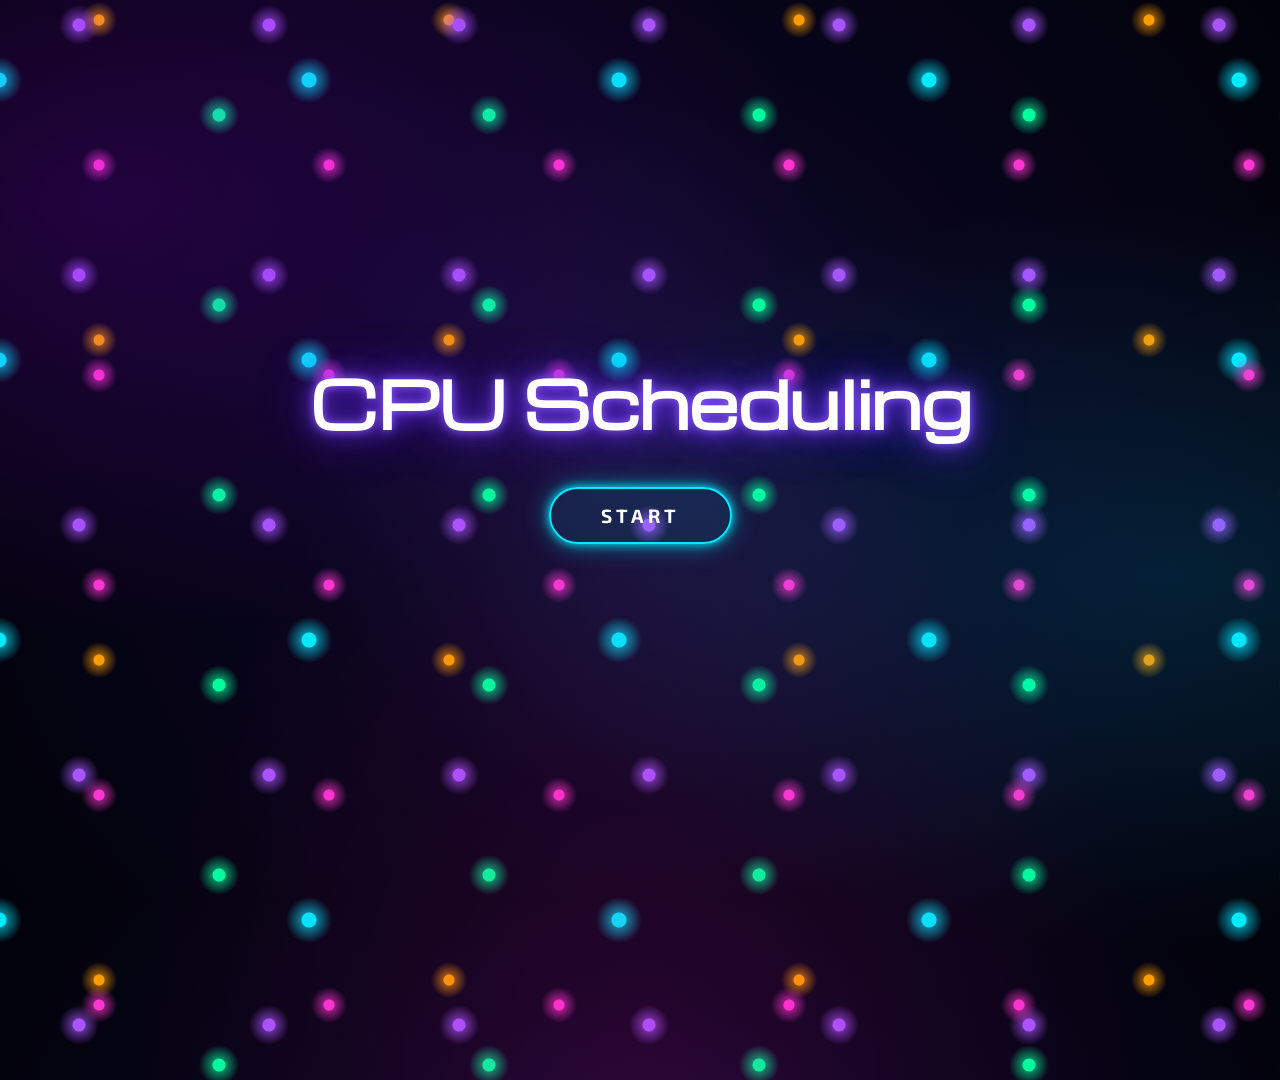
<file: index.html>
<!DOCTYPE html>
<html lang="en">
<head>
    <meta charset="UTF-8">
    <meta name="viewport" content="width=device-width, initial-scale=1.0">

    <title>CPU Scheduling</title>

    <link rel="preconnect" href="https://fonts.googleapis.com">
    <link rel="preconnect" href="https://fonts.gstatic.com" crossorigin>

    <link href="https://fonts.googleapis.com/css2?family=Exo+2:wght@400;600;700&family=Michroma&display=swap" rel="stylesheet">

    <link rel="stylesheet" href="des.css">
</head>

<body>

    <main class="container">
        <h1>CPU Scheduling</h1>

        <a href="start.html" class="start-btn">START</a>
    </main>

</body>
</html>
</file>
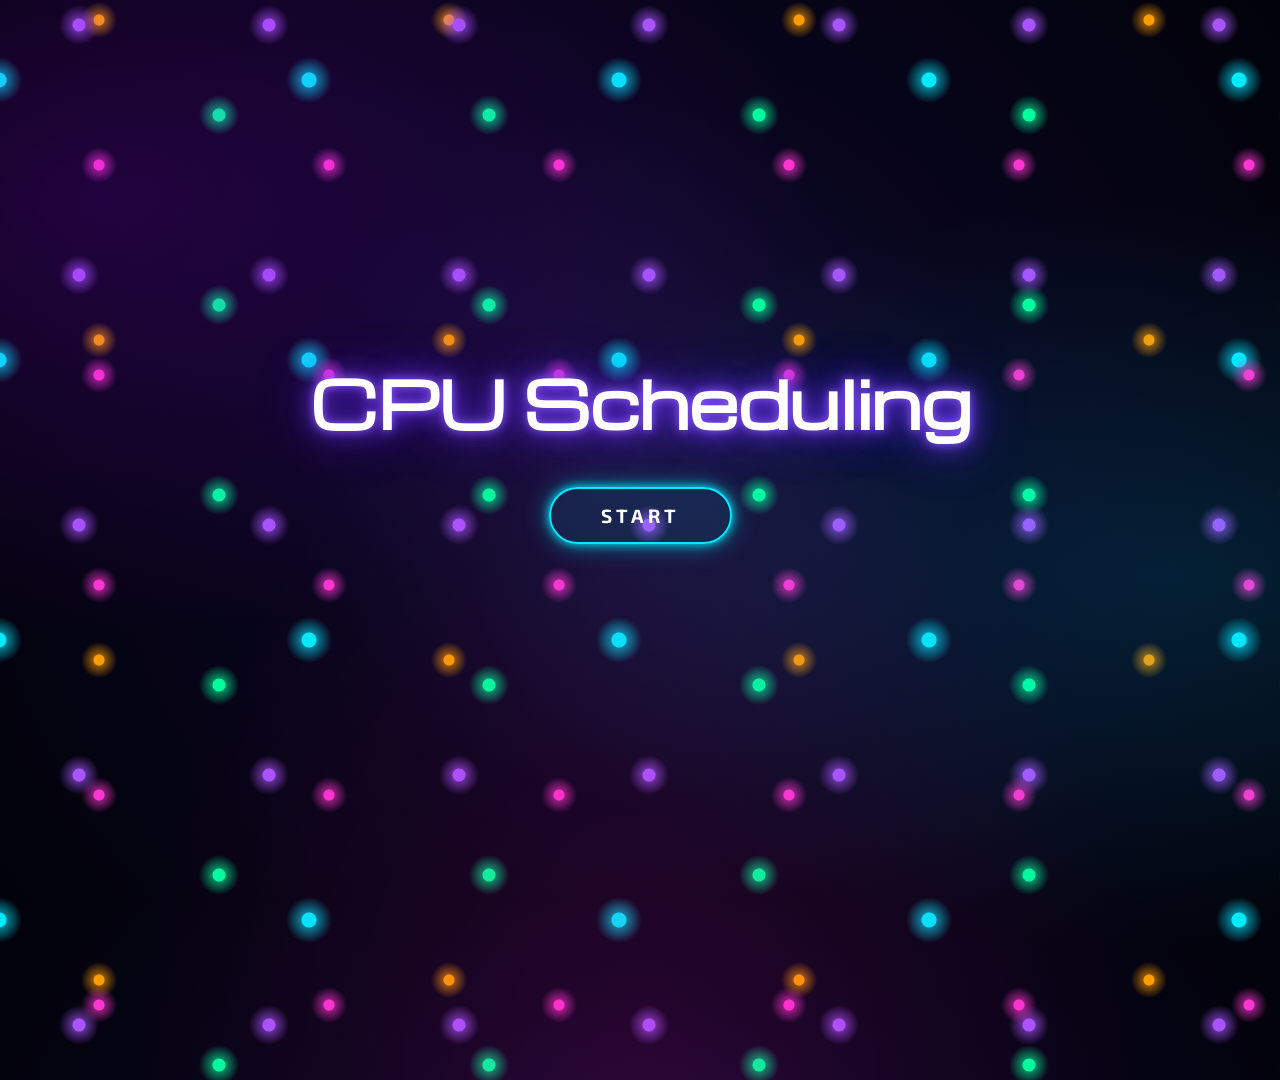
<file: cpusched.html>
<!DOCTYPE html>
<html lang="en">
<head>
    <meta charset="UTF-8">
    <meta name="viewport" content="width=device-width, initial-scale=1.0">

    <title>CPU Scheduling</title>

    <link rel="preconnect" href="https://fonts.googleapis.com">
    <link rel="preconnect" href="https://fonts.gstatic.com" crossorigin>

    <link href="https://fonts.googleapis.com/css2?family=Exo+2:wght@400;600;700&family=Michroma&display=swap" rel="stylesheet">

    <link rel="stylesheet" href="des.css">
</head>

<body>

    <main class="container">
        <h1>CPU Scheduling</h1>

        <a href="start.html" class="start-btn">START</a>
    </main>

</body>
</html>
</file>
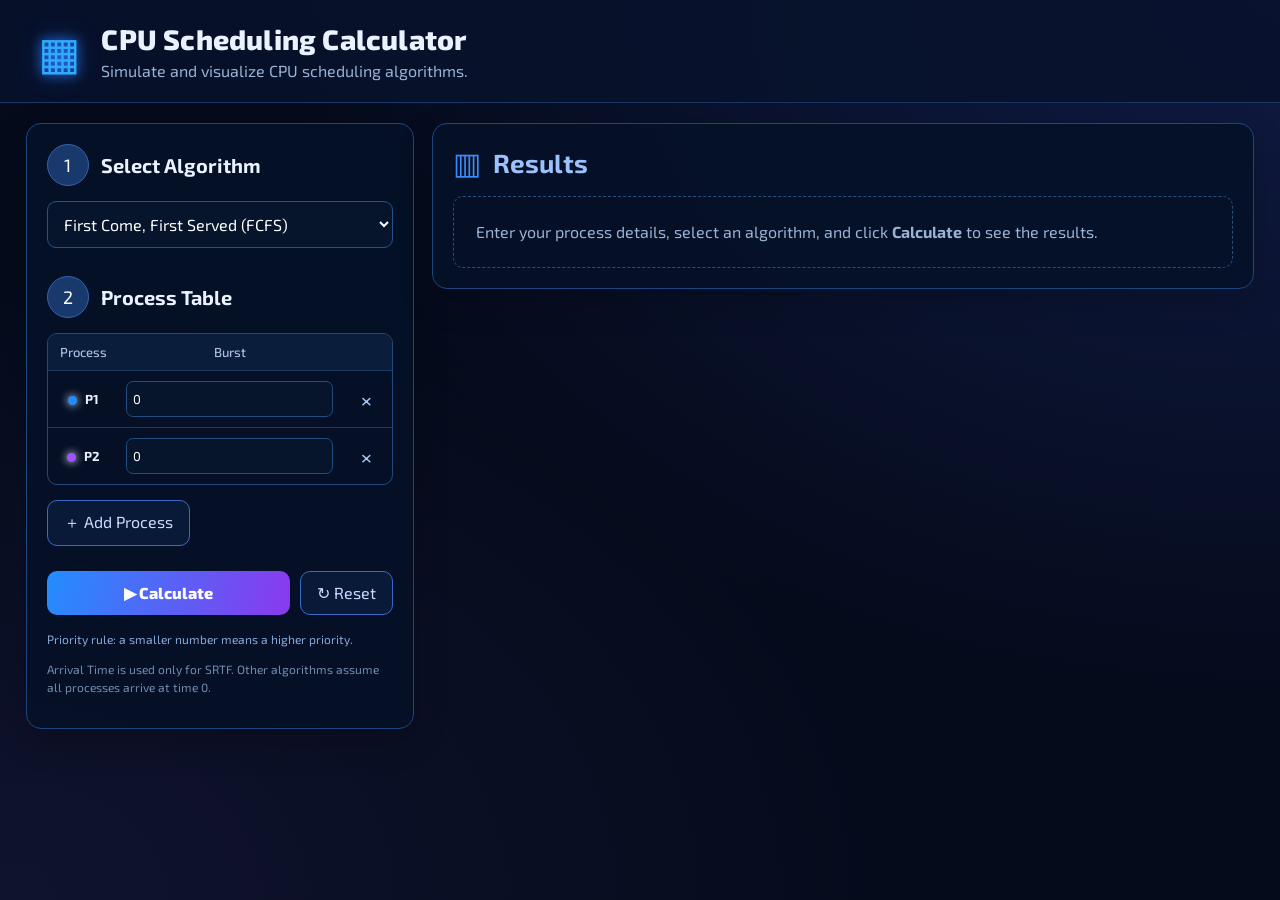
<file: start.html>
<!DOCTYPE html>
<html lang="en">
<head>
    <meta charset="UTF-8">
    <meta name="viewport" content="width=device-width, initial-scale=1.0">
    <meta name="theme-color" content="#050b1b">

    <title>CPU Scheduling Calculator</title>

    <link rel="preconnect" href="https://fonts.googleapis.com">
    <link rel="preconnect" href="https://fonts.gstatic.com" crossorigin>
    <link href="https://fonts.googleapis.com/css2?family=Exo+2:wght@400;500;600;700;800&display=swap" rel="stylesheet">

    <link rel="stylesheet" href="calculator.css">
    <script src="calculator.js" defer></script>
</head>
<body>

<header class="topbar">
    <div class="logo" aria-hidden="true">▦</div>
    <div class="topbar-content">
        <h1>CPU Scheduling Calculator</h1>
        <p>Simulate and visualize CPU scheduling algorithms.</p>
    </div>
</header>

<main class="dashboard">

    <section class="panel input-panel">
        <div class="heading">
            <span class="step">1</span>
            <h2>Select Algorithm</h2>
        </div>

        <label class="visually-hidden" for="algorithm">Scheduling algorithm</label>
        <select id="algorithm" class="control">
            <option value="fcfs">First Come, First Served (FCFS)</option>
            <option value="sjf">Shortest Job First (SJF)</option>
            <option value="srtf">Shortest Remaining Time First (SRTF)</option>
            <option value="priority">Priority Scheduling</option>
            <option value="rr">Round Robin (RR)</option>
        </select>

        <div class="heading section-gap">
            <span class="step">2</span>
            <h2>Process Table</h2>
        </div>

        <div class="table-wrap">
            <table class="process-table">
                <thead>
                    <tr>
                        <th>Process</th>
                        <th id="arrival-head" hidden>Arrival</th>
                        <th>Burst</th>
                        <th id="priority-head" hidden>Priority</th>
                        <th aria-label="Actions"></th>
                    </tr>
                </thead>
                <tbody id="process-body"></tbody>
            </table>
        </div>

        <button type="button" id="add-process" class="outline-button add-button">
            ＋ Add Process
        </button>

        <div id="quantum-area" class="quantum-area" hidden>
            <label for="quantum">Time Quantum (RR)</label>
            <input type="number" id="quantum" class="control" min="0.01" step="any" value="2">
        </div>

        <div class="button-row">
            <button type="button" id="calculate" class="primary-button">▶ Calculate</button>
            <button type="button" id="reset" class="outline-button">↻ Reset</button>
        </div>

        <p class="hint">Priority rule: a smaller number means a higher priority.</p>
        <p class="hint secondary-hint">
            Arrival Time is used only for SRTF. Other algorithms assume all processes arrive at time 0.
        </p>
    </section>

    <section class="panel results-panel">
        <div class="heading">
            <span class="results-icon" aria-hidden="true">▥</span>
            <h2>Results</h2>
        </div>

        <div id="empty-state" class="empty-state">
            Enter your process details, select an algorithm, and click
            <strong>Calculate</strong> to see the results.
        </div>

        <section id="gantt-section" class="result-card" hidden>
            <div class="card-heading">
                <h3>Gantt Chart</h3>
                <p>Shows the order of CPU execution.</p>
            </div>

            <!-- The timeline can scroll horizontally when there are many boundaries. -->
            <div class="gantt-timeline">
    <div id="gantt-chart" class="gantt-chart"
         aria-label="CPU execution timeline"></div>
    <div id="gantt-ticks" class="gantt-ticks"
         aria-label="Gantt chart time markers"></div>
</div>
        </section>

        <section id="animation-section" class="result-card" hidden>
            <div class="card-heading">
                <h3>Process Animation</h3>
                <p>Watch the cannon fire neon particles as each process receives CPU time.</p>
            </div>

            <div id="tubes" class="tubes"></div>

            <div class="playback">
                <div class="playback-buttons">
                    <button type="button" id="play">▶ Play</button>
                    <button type="button" id="pause" disabled>Ⅱ Pause</button>
                    <button type="button" id="restart">↻ Restart</button>
                </div>

                <label class="speed-control" for="speed">
                    Speed
                    <select id="speed">
                        <option value="2000">0.5×</option>
                        <option value="1000" selected>1×</option>
                        <option value="500">2×</option>
                        <option value="250">4×</option>
                    </select>
                </label>

                <span id="clock" aria-live="polite">Time: 0</span>
            </div>
        </section>

        <section id="details-section" class="result-card" hidden>
            <div class="card-heading">
                <h3>Scheduling Details</h3>
                <p>Calculated times for every process.</p>
            </div>

            <div class="table-wrap details-wrap">
                <table class="details-table">
                    <thead>
                        <tr>
                            <th>Process</th>
                            <th id="details-arrival-head" hidden>Arrival</th>
                            <th>Burst</th>
                            <th>Completion</th>
                            <th>Turnaround</th>
                            <th>Waiting</th>
                            <th>Response</th>
                        </tr>
                    </thead>
                    <tbody id="details-body"></tbody>
                </table>
            </div>

            <div id="averages" class="averages"></div>
        </section>
    </section>
</main>

</body>
</html>
</file>
<file: des.css>
/* Remove default spacing */
* {
    margin: 0;
    padding: 0;
    box-sizing: border-box;
}

body {
    min-height: 100vh;
    display: flex;
    justify-content: center;
    align-items: center;
    overflow: hidden;

    /* Galaxy background */
    background:
        radial-gradient(circle at center, #19113f 0%, #08051c 45%, #02020a 100%);

    color: white;
    font-family: "Exo 2", sans-serif;
}

/* Centered content */
.container {
    text-align: center;
    z-index: 2;
}

/* Main title */
h1 {
    font-family: "Michroma", sans-serif;
    font-size: clamp(1.8rem, 5vw, 4rem);
    color: #ffffff;

    text-shadow:
        0 0 10px #8a5cff,
        0 0 25px #7b3cff,
        0 0 50px #4d20ff;

    margin-bottom: 40px;
}

/* Start button */
.start-btn {
    display: inline-block;
    padding: 15px 50px;

    font-family: "Exo 2", sans-serif;
    font-size: 1.2rem;
    font-weight: 700;
    letter-spacing: 4px;

    color: white;
    text-decoration: none;

    border: 2px solid #00eaff;
    border-radius: 50px;

    background: rgba(0, 234, 255, 0.08);

    box-shadow:
        0 0 10px #00eaff,
        0 0 25px rgba(0, 234, 255, 0.5);

    transition: 0.3s;
}

/* Button hover effect */
.start-btn:hover {
    background: #00eaff;
    color: #05051a;

    box-shadow:
        0 0 20px #00eaff,
        0 0 50px #00eaff;

    transform: scale(1.08);
}

/* Neon galaxy balls */
body::before,
body::after {
    content: "";
    position: absolute;
    inset: -20%;

    pointer-events: none;
    z-index: 1;
}

/* Pink, blue, and purple glowing balls */
body::before {
    background:
        radial-gradient(circle, #ff36d1 0 5px, #ff36d188 6px, transparent 18px),
        radial-gradient(circle, #00eaff 0 7px, #00eaff88 8px, transparent 23px),
        radial-gradient(circle, #a855ff 0 6px, #a855ff88 7px, transparent 20px),
        radial-gradient(circle, #ff9d00 0 5px, #ff9d0088 6px, transparent 18px),
        radial-gradient(circle, #00ff9d 0 6px, #00ff9d88 7px, transparent 20px);

    background-size:
        230px 210px,
        310px 280px,
        190px 250px,
        350px 320px,
        270px 190px;

    background-position:
        10px 30px,
        100px 120px,
        50px 80px,
        180px 40px,
        70px 200px;

    animation: drift 18s linear infinite;
}

/* Soft galaxy glow */
body::after {
    background:
        radial-gradient(ellipse at 20% 30%, #a000ff30, transparent 35%),
        radial-gradient(ellipse at 80% 60%, #00c8ff25, transparent 35%),
        radial-gradient(ellipse at 50% 100%, #ff00aa20, transparent 40%);
}

/* Floating effect */
@keyframes drift {
    from {
        transform: translate(0, 0);
    }

    to {
        transform: translate(-230px, -210px);
    }
}
</file>
<file: calculator.css>
/* ============================================
   1. GLOBAL SETTINGS AND COLORS
============================================ */

* {
    box-sizing: border-box;
}

:root {
    --bg: #050b1b;
    --panel: #07142a;
    --card: #06142b;
    --line: #1c477e;
    --text: #eaf2ff;
    --muted: #9bb2d5;
    --blue: #238dff;
    --purple: #a052ff;
    --cyan: #5ee7ff;
}

html {
    min-width: 320px;
    scroll-behavior: smooth;
}

body {
    margin: 0;
    min-height: 100vh;
    background:
        radial-gradient(ellipse at top right, #101b45, transparent 55%),
        radial-gradient(ellipse at bottom left, #10132e, transparent 50%),
        var(--bg);
    color: var(--text);
    font-family: "Exo 2", sans-serif;
}

button,
input,
select {
    font: inherit;
}

button:focus-visible,
input:focus-visible,
select:focus-visible {
    outline: 2px solid var(--cyan);
    outline-offset: 3px;
}

[hidden] {
    display: none !important;
}

.visually-hidden {
    position: absolute;
    width: 1px;
    height: 1px;
    padding: 0;
    margin: -1px;
    overflow: hidden;
    clip: rect(0, 0, 0, 0);
    white-space: nowrap;
    border: 0;
}


/* ============================================
   2. TOP HEADER
============================================ */

.topbar {
    display: flex;
    align-items: center;
    gap: 20px;
    padding: 22px 3%;
    border-bottom: 1px solid #173765;
    background: #08122bdd;
}

.logo {
    flex-shrink: 0;
    color: #2faaff;
    font-size: 45px;
    line-height: 1;
    text-shadow:
        0 0 12px #287cff,
        0 0 25px #287cff70;
}

.topbar-content {
    min-width: 0;
}

h1 {
    margin: 0;
    font-size: clamp(22px, 2.2vw, 34px);
    font-weight: 800;
    letter-spacing: .2px;
}

.topbar p {
    margin: 5px 0 0;
    color: var(--muted);
}


/* ============================================
   3. DASHBOARD AND PANELS
============================================ */

.dashboard {
    display: grid;
    grid-template-columns: minmax(320px, .85fr) minmax(0, 1.8fr);
    gap: 18px;
    padding: 20px 2%;
    align-items: start;
}

.panel {
    min-width: 0;
    padding: 20px;
    border: 1px solid var(--line);
    border-radius: 15px;
    background: #051127e8;
    box-shadow: 0 12px 35px #0003;
}

.heading {
    display: flex;
    align-items: center;
    gap: 12px;
    margin-bottom: 15px;
}

.heading h2 {
    margin: 0;
    font-size: 20px;
}

.step {
    display: grid;
    flex-shrink: 0;
    place-items: center;
    width: 42px;
    height: 42px;
    border-radius: 50%;
    background: #19396c;
    border: 1px solid #3263ae;
    color: #fff;
    font-size: 18px;
}

.section-gap {
    margin-top: 28px;
}


/* ============================================
   4. INPUTS
============================================ */

.control {
    width: 100%;
    padding: 12px;
    color: #fff;
    background: #06142c;
    border: 1px solid #25528a;
    border-radius: 9px;
}

.control:focus {
    border-color: #6c63ff;
}

select.control {
    cursor: pointer;
}

input[type="number"] {
    appearance: textfield;
    -moz-appearance: textfield;
}

input[type="number"]::-webkit-inner-spin-button,
input[type="number"]::-webkit-outer-spin-button {
    margin: 0;
    -webkit-appearance: none;
}

.process-table input,
td input {
    width: 100%;
    min-width: 45px;
    padding: 9px 6px;
    color: #fff;
    background: #06142c;
    border: 1px solid #204c80;
    border-radius: 7px;
}

.process-table input:focus,
td input:focus {
    border-color: var(--blue);
    outline: none;
    box-shadow: 0 0 0 2px #238dff25;
}


/* ============================================
   5. TABLES AND PROCESS INPUT ROWS
============================================ */

.table-wrap {
    width: 100%;
    overflow-x: auto;
    border: 1px solid #214a7b;
    border-radius: 10px;
}

table {
    width: 100%;
    border-collapse: collapse;
}

th,
td {
    padding: 10px 7px;
    border-bottom: 1px solid #1a3b64;
    text-align: center;
    font-size: 13px;
}

th {
    color: #a9c1e5;
    background: #0a1d3a;
    font-weight: 500;
}

tbody tr:last-child td {
    border-bottom: none;
}

.process-table {
    min-width: 240px;
}

.process-name {
    white-space: nowrap;
    font-weight: 700;
}

.process-dot {
    display: inline-block;
    width: 9px;
    height: 9px;
    margin-right: 5px;
    border-radius: 50%;
    vertical-align: middle;
    box-shadow: 0 0 8px currentColor;
}

.remove-process {
    width: 30px;
    height: 30px;
    color: #a7c9f7;
    background: transparent;
    border: none;
    border-radius: 6px;
    cursor: pointer;
    font-size: 22px;
    line-height: 1;
}

.remove-process:hover {
    color: #ff7197;
    background: #ff71971a;
}


/* ============================================
   6. BUTTONS AND QUANTUM INPUT
============================================ */

.outline-button,
.primary-button,
.playback button {
    padding: 11px 16px;
    border-radius: 10px;
    cursor: pointer;
    transition:
        background .2s ease,
        border-color .2s ease,
        filter .2s ease,
        transform .2s ease;
}

.outline-button {
    color: #c9dcff;
    border: 1px solid #3c68c7;
    background: #081a38;
}

.outline-button:hover {
    background: #112c59;
    border-color: #6193ff;
}

.add-button {
    margin-top: 15px;
}

.button-row {
    display: flex;
    gap: 10px;
    margin-top: 25px;
}

.primary-button {
    flex: 1;
    color: #fff;
    border: none;
    background: linear-gradient(105deg, #238dff, #8b39ed);
    font-weight: 800;
}

.primary-button:hover {
    filter: brightness(1.15);
    transform: translateY(-1px);
}

.quantum-area {
    margin-top: 25px;
}

.quantum-area label {
    display: block;
    margin-bottom: 10px;
    font-weight: 600;
}

.hint {
    margin-top: 15px;
    color: #86a9d9;
    font-size: 12px;
    line-height: 1.5;
}

.secondary-hint {
    margin-top: 8px;
    color: #708caf;
}


/* ============================================
   7. RESULTS PANEL AND CARDS
============================================ */

.results-icon {
    color: #388dff;
    font-size: 30px;
}

.results-panel > .heading h2 {
    color: #9bc2ff;
    font-size: 26px;
}

.empty-state {
    padding: 22px;
    border: 1px dashed #28507d;
    border-radius: 10px;
    color: var(--muted);
    line-height: 1.6;
}

.result-card {
    min-width: 0;
    margin-bottom: 14px;
    padding: 16px;
    border: 1px solid #1d4778;
    border-radius: 12px;
    background: #06142b;
}

.result-card:last-child {
    margin-bottom: 0;
}

.card-heading {
    margin-bottom: 15px;
}

.card-heading h3 {
    margin: 0;
    font-size: 18px;
}

.card-heading p {
    margin: 4px 0 0;
    color: var(--muted);
    font-size: 13px;
    line-height: 1.5;
}



/* ============================================
   8. GANTT TIMELINE SCROLL CONTAINER
   The chart and labels scroll together.
============================================ */

.gantt-timeline {
    display: block;
    position: relative;
    width: 100%;
    max-width: 100%;
    overflow-x: auto;
    overflow-y: hidden;
    padding: 0 0 10px;
    scrollbar-width: thin;
    scrollbar-color: #3263ae #07142a;
    overscroll-behavior-x: contain;
}

.gantt-timeline::-webkit-scrollbar {
    height: 7px;
}

.gantt-timeline::-webkit-scrollbar-track {
    background: #07142a;
    border-radius: 10px;
}

.gantt-timeline::-webkit-scrollbar-thumb {
    background: #3263ae;
    border-radius: 10px;
}

.gantt-timeline::-webkit-scrollbar-thumb:hover {
    background: #5a8eea;
}


/* ============================================
   9. GANTT CHART BLOCKS
============================================ */

.gantt-chart {
    display: flex;
    position: relative;
    width: max-content;
    min-width: 100%;
    min-height: 54px;
    overflow: hidden;
    border: 5px solid #122747;
    border-radius: 10px;
    background: #0a1a32;
    isolation: isolate;
}

.gantt-segment {
    position: relative;
    display: flex;
    flex: 0 0 auto;
    align-items: center;
    justify-content: center;
    box-sizing: border-box;
    min-width: 0;
    min-height: 44px;
    overflow: hidden;
    color: #fff;
    font-size: 12px;
    font-weight: 700;
    white-space: nowrap;
    border-right: 1px solid #ffffff55;
}

.gantt-segment:last-child {
    border-right: none;
}

.gantt-segment.idle {
    background: repeating-linear-gradient(
        135deg,
        #25334b,
        #25334b 8px,
        #17243a 8px,
        #17243a 16px
    );
    color: #c2d0e5;
}


/* ============================================
   10. GANTT TIME LABELS
   Labels are positioned by JavaScript using
   the pixel position of each segment boundary.
============================================ */

.gantt-ticks {
    display: block;
    position: relative;
    box-sizing: border-box;
    width: max-content;
    min-width: 100%;
    height: 38px;
    margin: 0;
    padding: 0;
    overflow: visible;
    color: #b8cbe8;
    font-size: 12px;
    font-variant-numeric: tabular-nums;
}

.gantt-ticks span {
    position: absolute;
    top: 9px;
    display: block;
    white-space: nowrap;
    line-height: 1;
    z-index: 5;
}

.gantt-ticks .tick-start {
    transform: translateX(0);
}

.gantt-ticks .tick-middle {
    transform: translateX(-50%);
}

.gantt-ticks .tick-end {
    transform: translateX(-100%);
}

/* ============================================
   11. PROCESS ANIMATION LAYOUT
============================================ */

.tubes {
    display: flex;
    flex-direction: column;
    gap: 24px;
    padding: 12px 4px 16px;
}

.tube-item {
    display: flex;
    flex-direction: column;
    gap: 9px;
    min-width: 0;
}

.tube-label {
    color: #e5efff;
    font-size: 14px;
    font-weight: 700;
}

.cannon-bar {
    position: relative;
    display: flex;
    align-items: center;
    height: 48px;
    min-width: 0;
    padding: 0 3px;
}


/* ============================================
   12. PROCESS PROGRESS BAR
============================================ */

.process-bar {
    position: relative;
    width: 100%;
    height: 18px;
    overflow: hidden;
    border: 1px solid #29558a;
    border-radius: 999px;
    background: linear-gradient(90deg, #071329, #0b1b36);
    box-shadow:
        inset 0 0 9px #0009,
        0 0 8px #0a4bff20;
}

.process-fill {
    position: relative;
    width: 0%;
    height: 100%;
    overflow: hidden;
    border-radius: inherit;
    transition: width .04s linear;
    box-shadow: 0 0 12px #238dff80;
}

.process-fill::after {
    content: "";
    position: absolute;
    top: 0;
    right: 0;
    width: 18px;
    height: 100%;
    background: #ffffff70;
    filter: blur(5px);
}


/* ============================================
   13. MOVING NEON CANNON
============================================ */

.cannon {
    position: absolute;
    top: 6px;
    left: 3px;
    width: 36px;
    height: 36px;
    z-index: 5;
    pointer-events: none;
    transition: left .04s linear;
}

.cannon-body {
    position: absolute;
    top: 12px;
    left: 4px;
    width: 24px;
    height: 12px;
    border: 1px solid #91e9ff;
    border-radius: 5px;
    background: linear-gradient(90deg, #47c7ff, #8a5cff);
    box-shadow:
        0 0 7px #47c7ff,
        0 0 15px #47c7ff90;
}

.cannon-body::before {
    content: "";
    position: absolute;
    top: 2px;
    left: 4px;
    width: 10px;
    height: 4px;
    border-radius: 3px;
    background: #e5fcff;
}

.cannon-body::after {
    content: "";
    position: absolute;
    top: 2px;
    right: -8px;
    width: 9px;
    height: 8px;
    border-radius: 0 4px 4px 0;
    background: #b86cff;
    box-shadow: 0 0 8px #a052ff;
}

.cannon-glow {
    position: absolute;
    inset: 4px;
    border-radius: 50%;
    background: #4dc9ff40;
    filter: blur(7px);
}


/* ============================================
   14. FIRING PARTICLES
============================================ */

.cannon-particles {
    position: absolute;
    top: 15px;
    left: 27px;
    width: 50px;
    height: 15px;
    overflow: visible;
    opacity: 0;
}

.cannon.firing .cannon-particles {
    opacity: 1;
}

.particle {
    position: absolute;
    top: 3px;
    left: 0;
    width: 5px;
    height: 5px;
    border-radius: 50%;
    background: #6fe6ff;
    box-shadow:
        0 0 5px #6fe6ff,
        0 0 12px #6fe6ff;
    animation: particle-shot .38s linear infinite;
}

.particle:nth-child(2) {
    top: -2px;
    width: 4px;
    height: 4px;
    background: #b36dff;
    box-shadow: 0 0 8px #b36dff;
    animation-delay: -.12s;
}

.particle:nth-child(3) {
    top: 8px;
    width: 3px;
    height: 3px;
    animation-delay: -.24s;
}

@keyframes particle-shot {
    0% {
        transform: translateX(0) scale(1);
        opacity: 1;
    }

    100% {
        transform: translateX(34px) scale(.25);
        opacity: 0;
    }
}


/* ============================================
   15. PROCESS PROGRESS LABELS
============================================ */

.tube-percent {
    display: flex;
    align-items: center;
    gap: 8px;
    color: #a9c9f5;
    font-size: 12px;
    font-variant-numeric: tabular-nums;
}

.tube-percent strong {
    min-width: 40px;
    color: #fff;
    font-size: 13px;
}


/* ============================================
   16. ANIMATION PLAYBACK CONTROLS
============================================ */

.playback {
    display: flex;
    align-items: center;
    flex-wrap: wrap;
    gap: 12px;
    margin-top: 12px;
    padding-top: 15px;
    border-top: 1px solid #18375e;
}

.playback-buttons {
    display: flex;
    flex-wrap: wrap;
    gap: 8px;
}

.playback button {
    padding: 9px 12px;
    color: #cde0ff;
    background: #0b2041;
    border: 1px solid #2b5488;
    font-size: 13px;
}

.playback button:hover:not(:disabled) {
    background: #153566;
    border-color: #5795ff;
}

.playback button:disabled {
    opacity: .4;
    cursor: not-allowed;
}

.speed-control {
    display: flex;
    align-items: center;
    gap: 7px;
    margin-left: auto;
    color: var(--muted);
    font-size: 13px;
}

.playback select {
    padding: 7px 9px;
    color: #fff;
    background: #091b36;
    border: 1px solid #2b5488;
    border-radius: 7px;
    cursor: pointer;
}

#clock {
    color: #a9c6ef;
    font-size: 13px;
    font-variant-numeric: tabular-nums;
    white-space: nowrap;
}


/* ============================================
   17. SCHEDULING DETAILS TABLE
============================================ */

.details-wrap {
    max-width: 100%;
}

.details-table {
    min-width: 650px;
}

.details-table th,
.details-table td {
    padding: 10px 8px;
    border: 1px solid #193a62;
    white-space: nowrap;
    font-size: 12px;
}

.details-table th {
    background: #0a1d3a;
}

.details-table td {
    color: #dbe8ff;
}

.averages {
    display: flex;
    flex-wrap: wrap;
    gap: 12px 22px;
    padding-top: 16px;
    color: #aac9f4;
    font-size: 13px;
    line-height: 1.6;
}

.averages strong {
    color: #fff;
    font-variant-numeric: tabular-nums;
}


/* ============================================
   18. RESPONSIVE LAYOUT
============================================ */

@media (max-width: 950px) {
    .dashboard {
        grid-template-columns: minmax(0, 1fr);
    }

    .results-panel {
        min-width: 0;
    }
}

@media (max-width: 540px) {
    .topbar {
        align-items: flex-start;
        padding: 18px 5%;
        gap: 12px;
    }

    .logo {
        font-size: 34px;
    }

    .topbar p {
        font-size: 13px;
        line-height: 1.5;
    }

    .dashboard {
        padding: 12px;
        gap: 12px;
    }

    .panel {
        padding: 14px;
        border-radius: 12px;
    }

    .heading h2 {
        font-size: 18px;
    }

    .step {
        width: 36px;
        height: 36px;
    }

    .button-row {
        flex-wrap: wrap;
    }

    .primary-button {
        min-height: 45px;
    }

    .result-card {
        padding: 12px;
    }

    .gantt-chart {
        min-height: 46px;
        border-width: 4px;
    }

    .gantt-segment {
        min-height: 38px;
        font-size: 11px;
    }

    .gantt-ticks {
        height: 36px;
        font-size: 11px;
    }

    .tubes {
        gap: 20px;
    }

    .playback {
        align-items: flex-start;
    }

    .playback-buttons {
        width: 100%;
    }

    .speed-control {
        margin-left: 0;
    }

    #clock {
        align-self: center;
    }

    .averages {
        flex-direction: column;
        gap: 5px;
    }
}


/* ============================================
   19. REDUCED MOTION ACCESSIBILITY
============================================ */

@media (prefers-reduced-motion: reduce) {
    *,
    *::before,
    *::after {
        scroll-behavior: auto !important;
        animation-duration: .01ms !important;
        animation-iteration-count: 1 !important;
        transition-duration: .01ms !important;
    }
}
</file>
